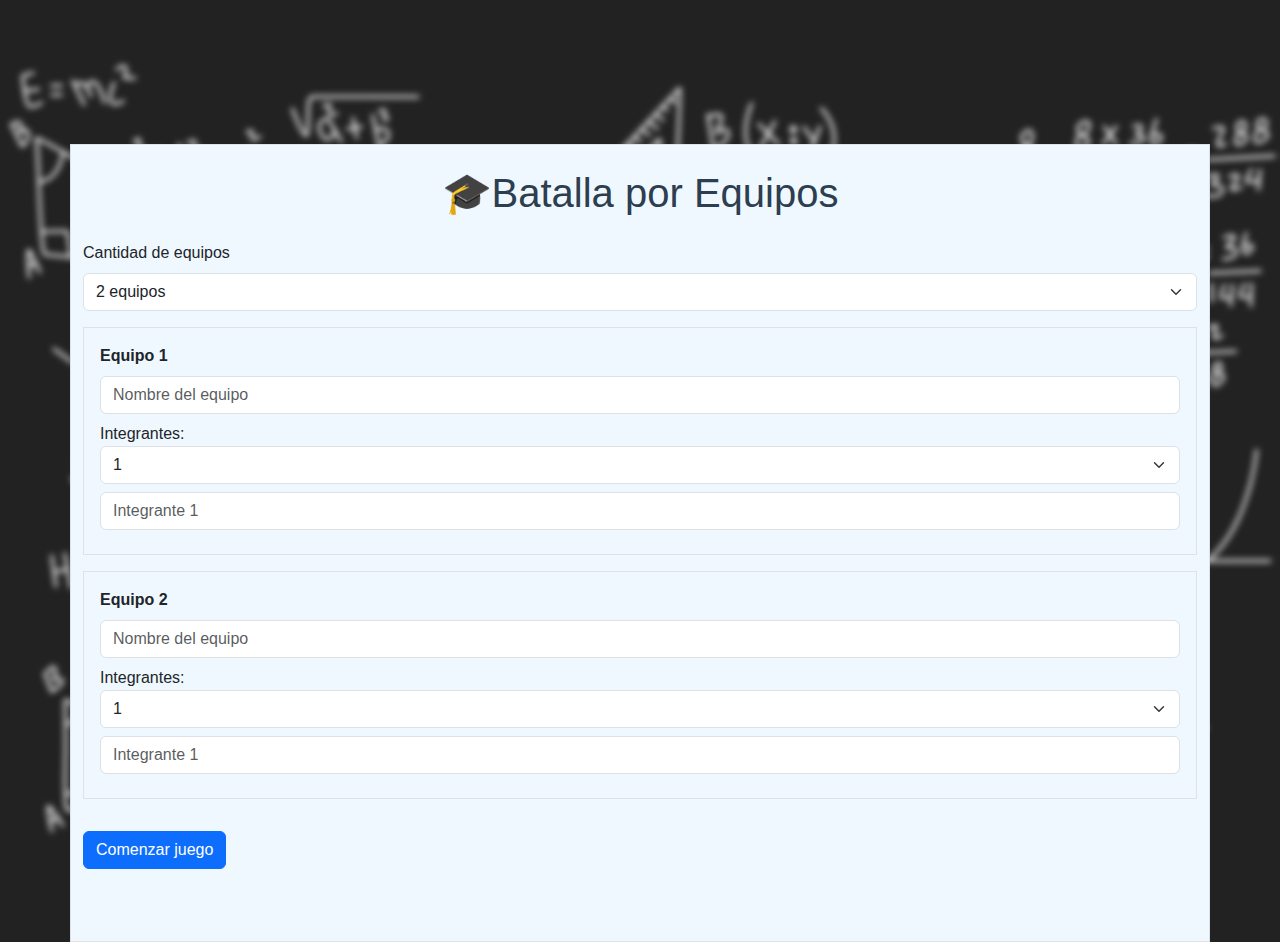
<file: index.html>
<!DOCTYPE html>
<html lang="es">
<head>
  <meta charset="UTF-8">
  <title>Juego Matemático</title>
  <link href="https://cdn.jsdelivr.net/npm/bootstrap@5.3.0/dist/css/bootstrap.min.css" rel="stylesheet">
  <link rel="stylesheet" href="./css/estilo.css">
</head>
<body class="bg-light">   
    <br><br><br><br>

  <div class="container mt-5 border blanco "><br>
    <h1 class="text-center mb-4">🎓Batalla por Equipos</h1>

    <form id="formEquipos" onsubmit="iniciarJuego(event)">
      <div class="mb-3">
        <label for="numEquipos" class="form-label">Cantidad de equipos</label>
        <select class="form-select" id="numEquipos">
          <option value="2">2 equipos</option>
          <option value="3">3 equipos</option>
          <option value="4">4 equipos</option>
        </select>
      </div>
    
      <div id="configuracionEquipos"></div>
    
      <button type="submit" class="btn btn-primary mt-3">Comenzar juego</button>
    </form>    
    <br><br><br>
  </div>


  <script>
    const formContainer = document.getElementById("configuracionEquipos");
    const numEquipos = document.getElementById("numEquipos");
  
    numEquipos.addEventListener("change", generarCamposEquipos);
    window.onload = generarCamposEquipos;
  
    function generarCamposEquipos() {
      const cantidad = parseInt(numEquipos.value);
      formContainer.innerHTML = "";
  
      for (let i = 1; i <= cantidad; i++) {
        formContainer.innerHTML += `
          <div class="mb-3 border p-3">
            <label class="form-label fw-bold">Equipo ${i}</label>
            <input type="text" class="form-control mb-2" placeholder="Nombre del equipo" id="equipoNombre${i}">
            <label>Integrantes:</label>
            <select class="form-select mb-2" id="numIntegrantes${i}" onchange="generarIntegrantes(${i})">
              ${[...Array(5)].map((_, j) => `<option value="${j + 1}">${j + 1}</option>`).join("")}
            </select>
            <div id="integrantesEquipo${i}"></div>
          </div>
        `;
        generarIntegrantes(i); // Generar por defecto
      }
    }
  
    function generarIntegrantes(equipoIndex) {
      const cantidad = document.getElementById(`numIntegrantes${equipoIndex}`).value;
      const container = document.getElementById(`integrantesEquipo${equipoIndex}`);
      container.innerHTML = "";
  
      for (let j = 1; j <= cantidad; j++) {
        container.innerHTML += `
          <input type="text" class="form-control mb-2" placeholder="Integrante ${j}" id="integrante${equipoIndex}_${j}">
        `;
      }
    }
  
    function iniciarJuego(e) {
      e.preventDefault();
      const cantidad = parseInt(numEquipos.value);
      localStorage.setItem("cantidadEquipos", cantidad);
  
      for (let i = 1; i <= cantidad; i++) {
        const nombreEquipo = document.getElementById(`equipoNombre${i}`).value || `Equipo ${i}`;
        localStorage.setItem(`equipo${i}`, nombreEquipo);
  
        const numIntegrantes = parseInt(document.getElementById(`numIntegrantes${i}`).value);
        const integrantes = [];
        for (let j = 1; j <= numIntegrantes; j++) {
          const nombre = document.getElementById(`integrante${i}_${j}`).value || `Integrante ${j}`;
          integrantes.push(nombre);
        }
        localStorage.setItem(`integrantesEquipo${i}`, JSON.stringify(integrantes));
      }
  
      window.location.href = "juego.html";
    }
  </script>
  
  
  


  <script src="https://cdn.jsdelivr.net/npm/@popperjs/core@2.11.8/dist/umd/popper.min.js" integrity="sha384-I7E8VVD/ismYTF4hNIPjVp/Zjvgyol6VFvRkX/vR+Vc4jQkC+hVqc2pM8ODewa9r" crossorigin="anonymous"></script>
<script src="https://cdn.jsdelivr.net/npm/bootstrap@5.3.5/dist/js/bootstrap.min.js" integrity="sha384-VQqxDN0EQCkWoxt/0vsQvZswzTHUVOImccYmSyhJTp7kGtPed0Qcx8rK9h9YEgx+" crossorigin="anonymous"></script>
  <script src="./js/juego.js"></script>
</body>
</html>
</file>
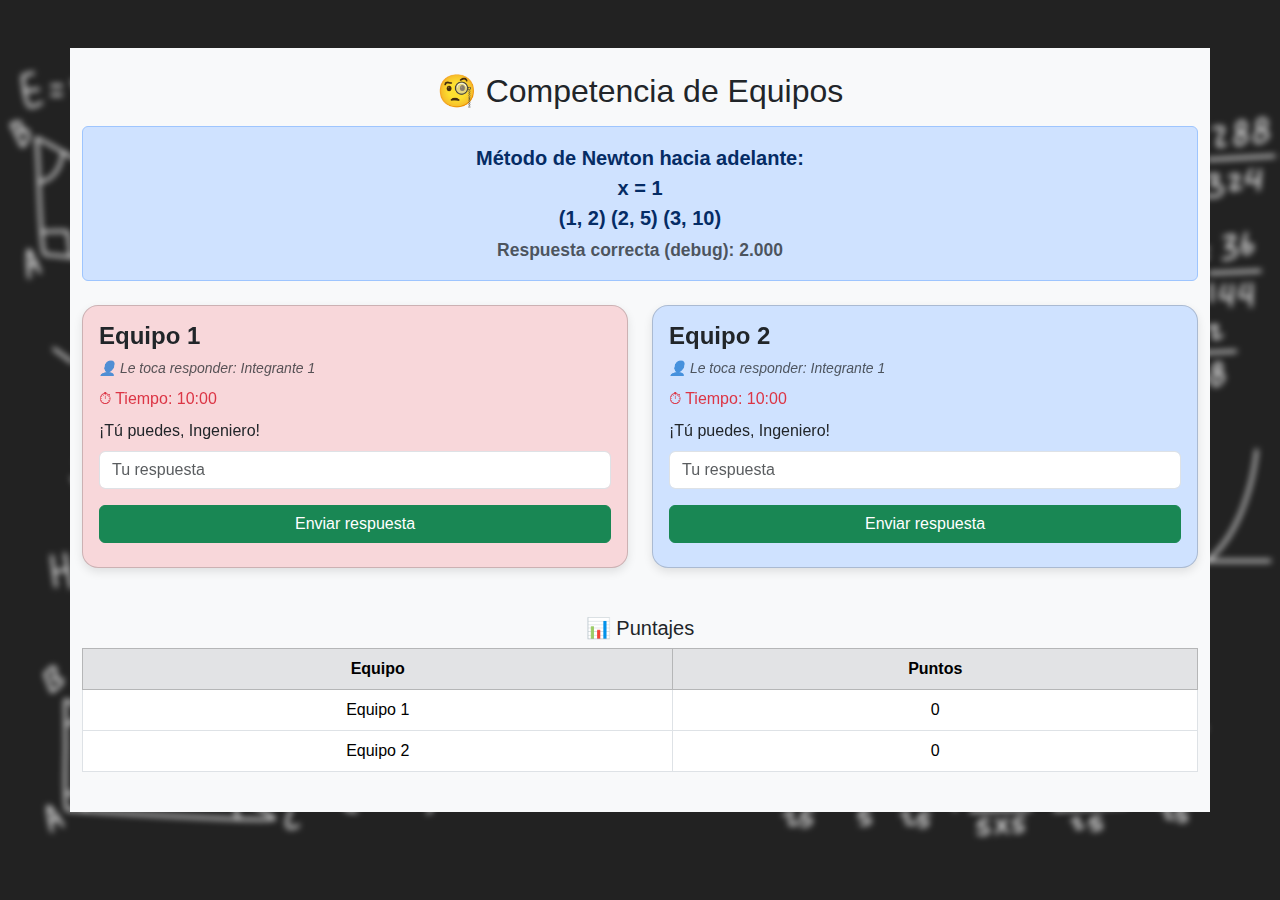
<file: juego.html>
<!DOCTYPE html>
<html lang="es">
<head>
  <meta charset="UTF-8">
  <title>Juego en curso</title>
  <link href="https://cdn.jsdelivr.net/npm/bootstrap@5.3.0/dist/css/bootstrap.min.css" rel="stylesheet">
  <link rel="stylesheet" href="./css/estilo.css">
</head>
<body >
<br><br>
  <div  id="contenedorPrincipal" class="container py-4 blanco">
    <div class="text-center mb-3">
      <h2>🧐 Competencia de Equipos</h2>
      <h4 id="problema" class="text-primary mt-3"></h4>
    </div>
    <div id="problemaGeneral" class="alert alert-primary text-center fs-5 fw-semibold">
    <!-- Aquí se colocará el problema -->
    </div>

    <div id="contenedorEquipos" class="row mt-4"></div>

    <div class="text-center">
      <h5 class="mt-4">📊 Puntajes</h5>
      <table class="table table-bordered text-center mt-2">
        <thead class="table-secondary">
          <tr>
            <th>Equipo</th>
            <th>Puntos</th>
          </tr>
        </thead>
        <tbody id="tablaPuntajes">
          <!-- Rellenar dinámicamente -->
        </tbody>
      </table>
    </div>
  </div>

  <script src="https://cdn.jsdelivr.net/npm/@popperjs/core@2.11.8/dist/umd/popper.min.js" crossorigin="anonymous"></script>
  <script src="https://cdn.jsdelivr.net/npm/bootstrap@5.3.5/dist/js/bootstrap.min.js" crossorigin="anonymous"></script>
  <script type="module" src="./js/game.js"></script>
  
  

</body>
</html>
</file>
<file: css/estilo.css>
body {
    height: 100vh;
    background-image: url("../img/fondo.jpg");
    background-size: cover;
    backdrop-filter: blur(3px);
    font-family: 'Segoe UI', sans-serif;
  }
  
  .card {
    border-radius: 1rem;
    box-shadow: 0 4px 10px rgba(0,0,0,0.1);
  }
  
  h1 {
    color: #2c3e50;
  }
  
  .blanco{
    background-color: aliceblue;
  }

  #mensajeRespuesta {
    font-size: 1.1rem;
  }
</file>
